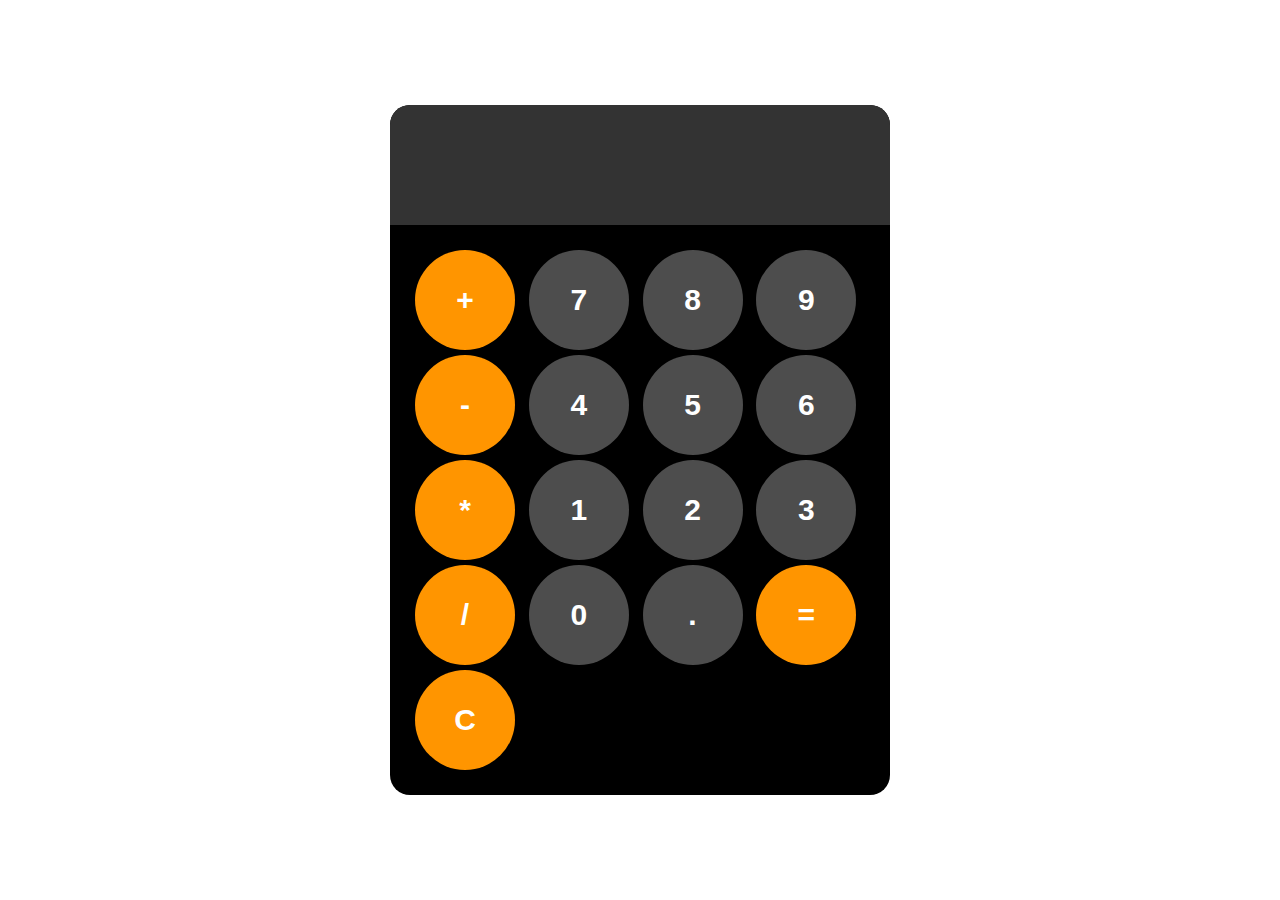
<file: web1/calcualtor/index.html>
<!DOCTYPE html>
<html lang="en">
<head>
    <meta charset="UTF-8">
    <meta name="viewport" content="width=device-width, initial-scale=1.0">
    <title>Calcualtor</title>
    <link rel="stylesheet" href="cal.css">
</head>
<body>
    <div id="conatiner">
        <div>
            <input id="display" readonly>
        </div>
        <div id="keys">
            <button onclick="appendtodisplay('+')" class="operator-btn">+</button>
            <button onclick="appendtodisplay('7')">7</button>
            <button onclick="appendtodisplay('8')">8</button>
            <button onclick="appendtodisplay('9')">9</button>
            <button onclick="appendtodisplay('-')" class="operator-btn">-</button>
            <button onclick="appendtodisplay('4')">4</button>
            <button onclick="appendtodisplay('5')">5</button>
            <button onclick="appendtodisplay('6')">6</button>
            <button onclick="appendtodisplay('*')" class="operator-btn">*</button>
            <button onclick="appendtodisplay('1')">1</button>
            <button onclick="appendtodisplay('2')">2</button>
            <button onclick="appendtodisplay('3')">3</button>
            <button onclick="appendtodisplay('/')" class="operator-btn">/</button>
            <button onclick="appendtodisplay('0')">0</button>
            <button onclick="appendtodisplay('.')">.</button>
            <button onclick="calcualte()" class="operator-btn">=</button>
            <button id="clear" class="operator-btn">C</button>

        </div>
    </div>
    <script src="script.js"></script>
</body>
</html>
</file>
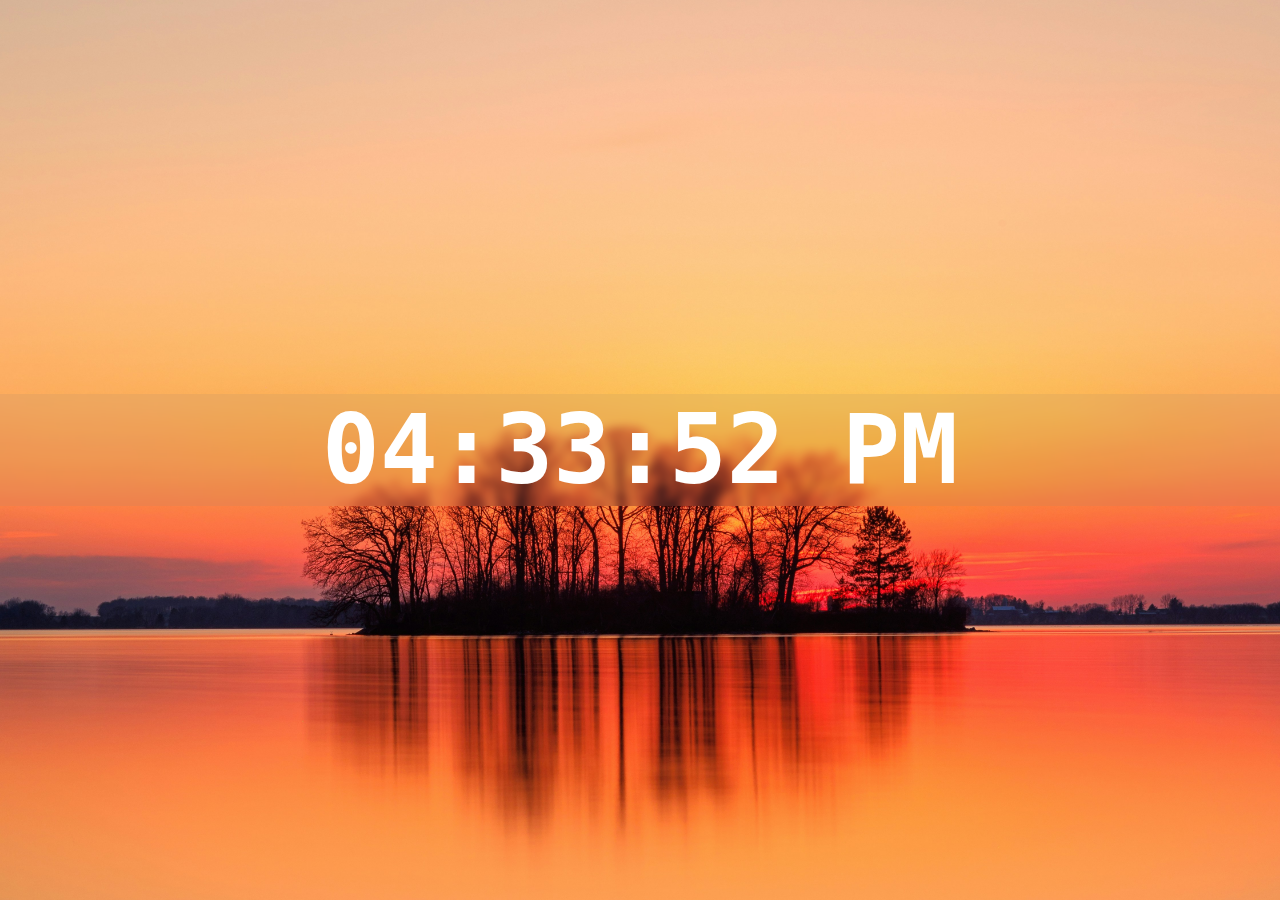
<file: web1/clock/index.html>
<!DOCTYPE html>
<html lang="en">
<head>
    <meta charset="UTF-8">
    <meta name="viewport" content="width=device-width, initial-scale=1.0">
    <title>Document</title>
    <link rel="stylesheet" href="style.css">
</head>
<body>
    <div id="clock-container">
        <div id="clock">00:00:00</div>
    </div>
    <script src="script.js"></script>
</body>
</html>
</file>
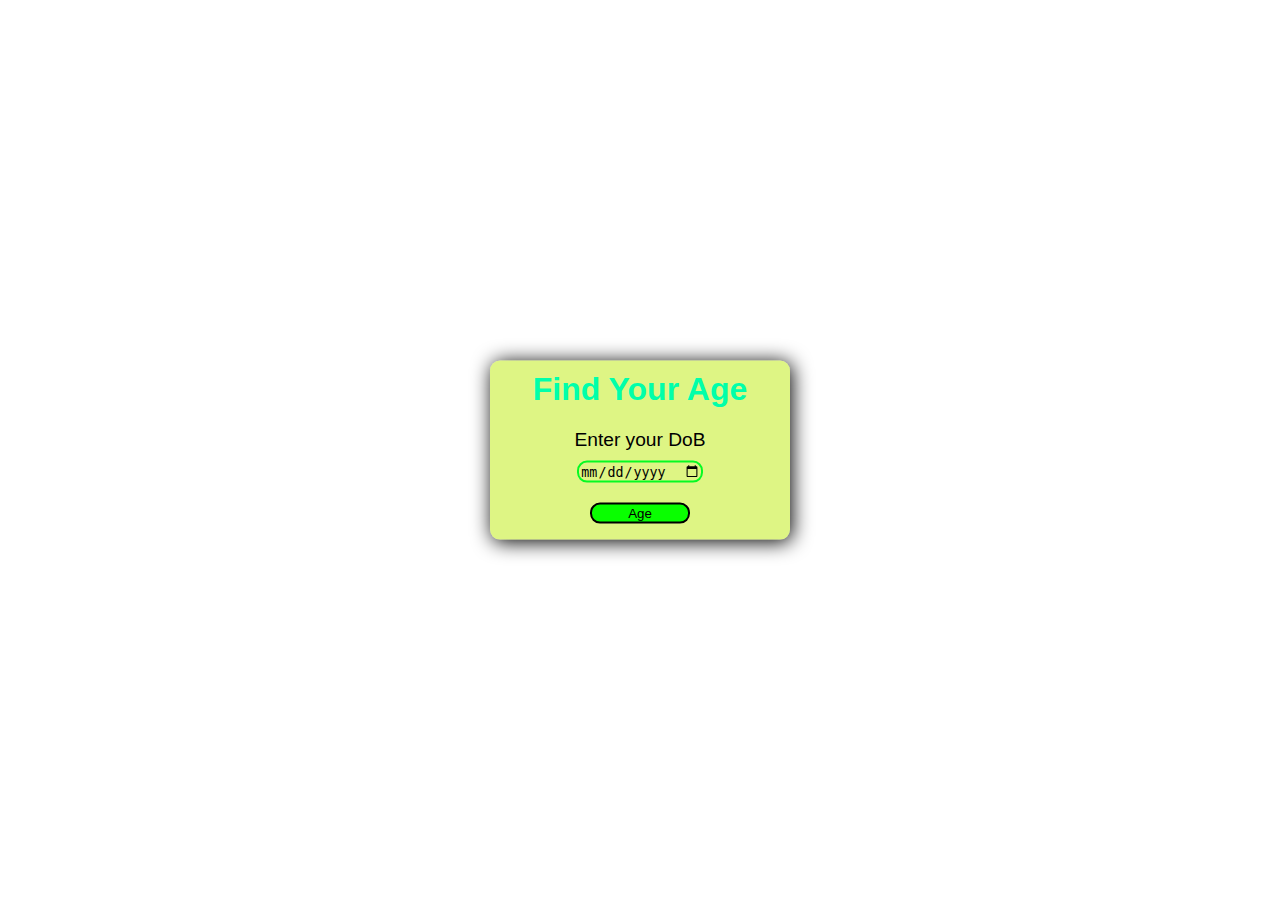
<file: web1/findage/index.html>
<!DOCTYPE html>
<html lang="en">
<head>
    <meta charset="UTF-8">
    <meta name="viewport" content="width=device-width, initial-scale=1.0">
    <title>Document</title>
    <link rel="stylesheet" href="style.css">
</head>
<body>
    <div>
        <h1>Find Your Age </h1>
        <label for="bod">Enter your DoB</label><br>
        <input type="date" name="" id="DoB"><br>
        <button id="age" onclick="age()">Age</button>
        <p id="result"></p>
    </div>

    
    <script src="script.js"></script>
</body>
</html>
</file>
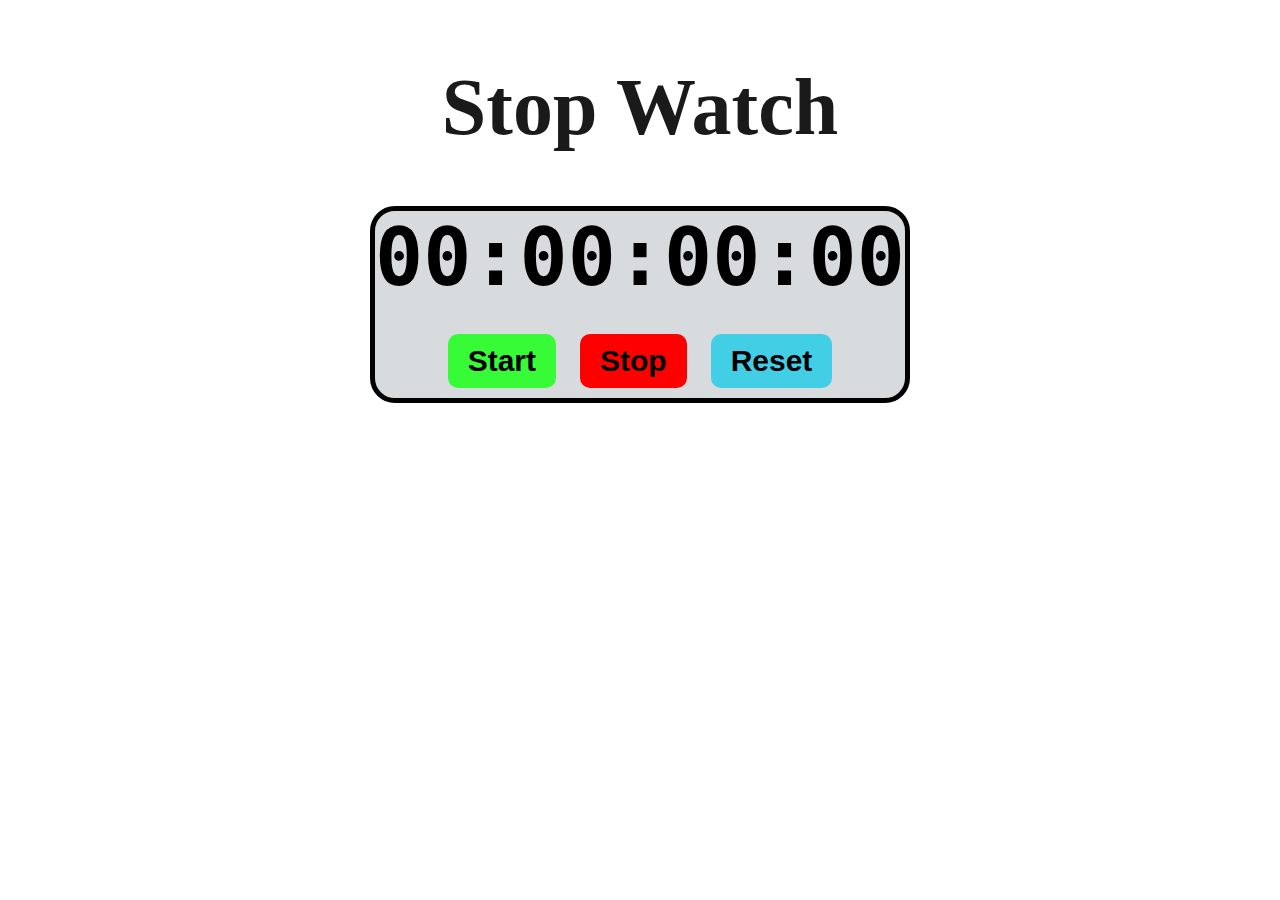
<file: web1/stop watch/index.html>
<!DOCTYPE html>
<html lang="en">
<head>
    <meta charset="UTF-8">
    <meta name="viewport" content="width=device-width, initial-scale=1.0">
    <title>Document</title>
    <link rel="stylesheet" href="style.css">
</head>
<body>
    <h1>Stop Watch </h1>
    <div id="container">
        <div id="display">00:00:00:00</div>
        <div id="control">
            <button id="startbtn" onclick="start()">Start</button>
            <button id="stopbtn" onclick="stop()"> Stop</button>
            <button id="resetbtn" onclick="reset()">Reset</button>
        </div>
    </div>
    <script src="script.js"></script>
</body>
</html>
</file>
<file: web1/calcualtor/cal.css>
body{
    display: flex;
    justify-content: center;
    align-items: center;
    height: 100vh;
    margin: 0;
}
#conatiner{
background-color: black;
font-family: 'Courier New', Courier, monospace;
overflow: hidden;
border-radius: 20px;
max-height: max-content;
max-width: 500px;

}
#display{
    width: 100%;
    height: 100px;
    background-color: hsl(0, 0%, 20%);
    border: none;
    font-size: 5rem;
    color: white;
    text-align: left;
    padding: 10px 20px;
}

#keys{
    display: grid;
    grid-template-columns: repeat(4, 1fr);
    gap: 5px;
    padding: 25px;
}
button{
    width: 100px;
    height: 100px;
    border-radius: 50%;
    border: none;
    background-color: hsl(0, 0%, 30%);
    font-size: 30px;
    color: white;
    font-weight: bold;
    cursor: pointer;
}
button:hover{
    background-color: hsl(0, 0%, 40%);
}
button:active{
    background-color: hsl(0, 0%, 50%);
}
.operator-btn{
    background-color: hsl(35, 100%, 50%);
}
.operator-btn:hover{
    background-color: hsl(35, 100%, 60%);
}
.operator-btn:active{
    background-color: hsl(35, 100%, 70%);
}
</file>
<file: web1/clock/style.css>
body{
    margin: 0;
    background-image: url(dave-hoefler-lsoogGC_5dg-unsplash.jpg);
    background-position: center;
    background-repeat: no-repeat;
    background-size: cover;
    background-attachment: fixed;
}
#clock-container{
    display: flex;
    justify-content: center;
    align-items: center;
    height: 100vh;
}
#clock{
    font-family: monospace;
    font-size: 6rem;
    font-weight: bold;
    backdrop-filter: blur(5px);
    background-color: rgba(128, 128, 128, 0.108);
    width: 100%;
    text-align: center;
    color: rgb(255, 255, 255);
}
</file>
<file: web1/findage/style.css>
body{
    margin: 0;
    font-family: 'Lucida Sans', 'Lucida Sans Regular', 'Lucida Grande', 'Lucida Sans Unicode', Geneva, Verdana, sans-serif;
}
div{
    height:fit-content;
    width: 300px;
    max-width: auto;
    background-color: rgb(190, 235, 10,0.5);
    text-align: center;
    border-radius: 10px;
    box-shadow: 2px 2px 20px black;
    position: absolute;
    top: 50%;
    left: 50%;
    transform: translate(-50%,-50%);
}
h1{
    color: rgb(0, 255, 170);
    margin-top: 10px;
}
label{
    font-size: larger;
    
}
#DoB{
 
  margin-top: 10px;
  border: 2px solid rgb(6, 250, 35);
  border-radius: 10px;
  background-color: rgba(183, 200, 200, 0);
  color: black;

}
#age{
    background-color: rgb(9, 255, 0);
    color: rgb(0, 0, 0);
    border: 2px solid black;
    border-radius: 10px;
    width: 100px;
    margin-top: 20px;
    
}
#DoB:hover{
    transform: scale(1.1);
}
#age:hover{
    transform: scale(1.1);
}
#age:active{
    background-color: rgb(52, 242, 0);
}
</file>
<file: web1/stop watch/style.css>
body{
    display: flex;
    flex-direction: column;
    justify-content: center;
    align-items: center;
}
h1{
    font-size: 5rem;
    font-family: 'Times New Roman', Times, serif;
    color: hsl(0, 0%, 10%);
}
#container{
    border:5px solid black !important;
    display: flex;
    flex-direction: column;
    justify-content: center;
    align-items: center;
    border-radius: 25px;
    background-color: rgba(56, 72, 85, 0.196);

}
#display{
    font-size: 5rem;
    font-weight: bold !important;
    font-family: monospace !important;
    margin-bottom: 20px;
}
#control button{
    font-size: 30px;
    font-family: Arial, Helvetica, sans-serif;
    font-weight: bold !important;
    padding: 10px 20px;
    margin: 10px;
    border: none;
    border-radius:10px;
    transition: background-color 0.5s ease;
}

#startbtn{
    background-color: hsl(120, 96%, 60%);
}
#startbtn:hover{
    background-color: hsl(120, 98%, 50%);
}
#stopbtn{
    background-color: hsl(0, 100%, 50%);
}
#stopbtn:hover{
    background-color: hsl(0, 100%, 60%);
}
#resetbtn{
    background-color: hsla(188, 93%, 47%, 0.721);
}
#resetbtn:hover{
    background-color: hsla(188, 93%, 57%, 0.721);
}
</file>
